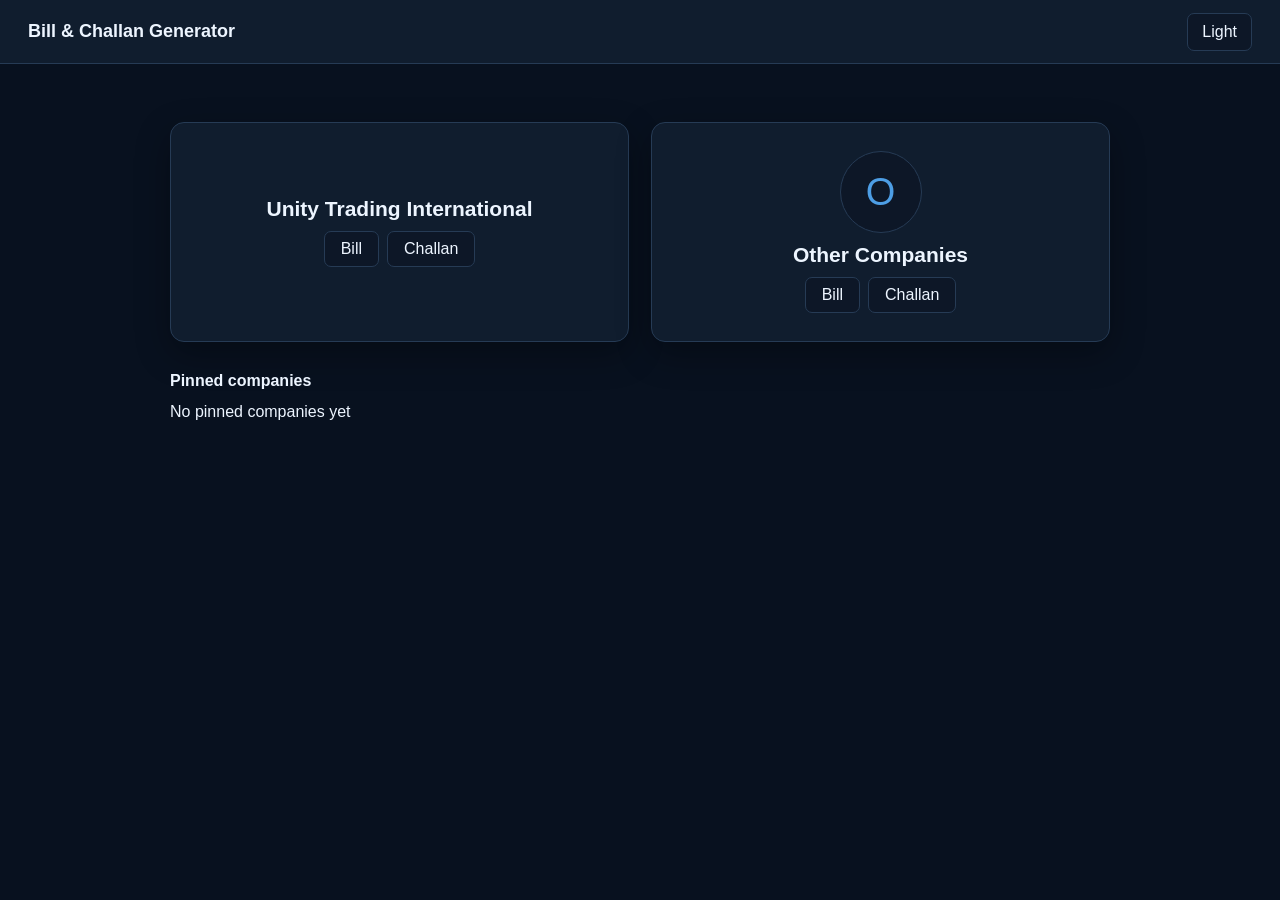
<file: index.html>
<!doctype html>
<html lang="en">
<head>
  <meta charset="utf-8">
  <meta name="viewport" content="width=device-width, initial-scale=1">
  <title>Bill & Challan Generator</title>
  <link rel="stylesheet" href="css/styles.css">
</head>
<body>
  <header class="topbar">
    <div class="brand">Bill & Challan Generator</div>
    <button class="icon-button" id="themeToggle" type="button" aria-label="Toggle theme">Dark</button>
  </header>

  <main class="landing">
    <section class="landing-grid">
      <button class="mode-card" id="unityCard" type="button">
        <strong>Unity Trading International</strong>
        <span class="mode-options">
          <span data-document-type="bill">Bill</span>
          <span data-document-type="challan">Challan</span>
        </span>
      </button>
      <button class="mode-card" id="otherCard" type="button">
        <span class="mode-icon">O</span>
        <strong>Other Companies</strong>
        <span class="mode-options">
          <span data-document-type="bill">Bill</span>
          <span data-document-type="challan">Challan</span>
        </span>
      </button>
    </section>

    <section class="pinned-section">
      <h2>Pinned companies</h2>
      <div id="pinnedCompanies" class="pin-row"></div>
    </section>
  </main>

  <script src="js/config.js"></script>
  <script src="js/storage.js"></script>
  <script src="js/app.js"></script>
</body>
</html>
</file>
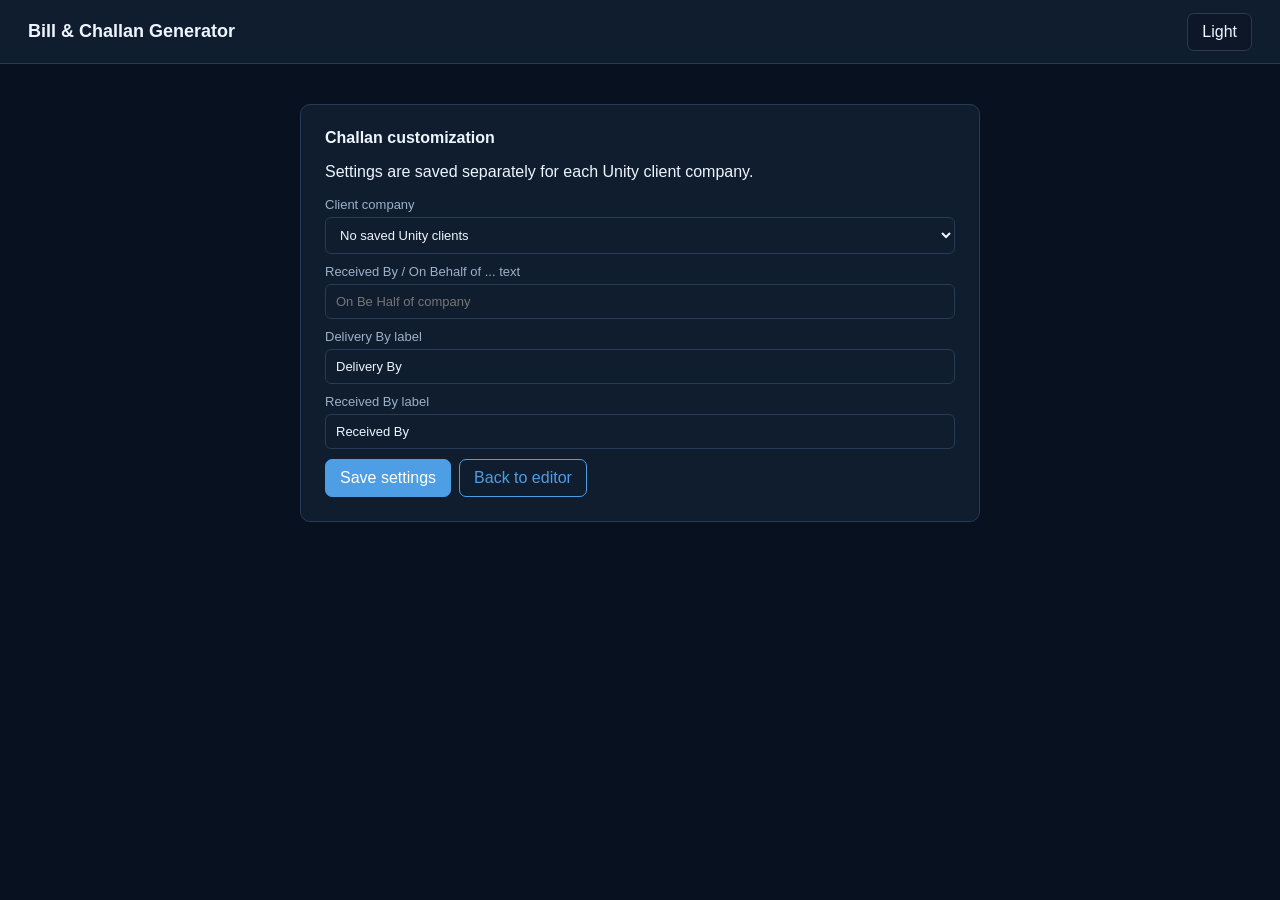
<file: customize.html>
<!doctype html>
<html lang="en">
<head>
  <meta charset="utf-8">
  <meta name="viewport" content="width=device-width, initial-scale=1">
  <title>Challan Customization</title>
  <link rel="stylesheet" href="css/styles.css">
</head>
<body>
  <header class="topbar">
    <a class="brand" href="index.html">Bill & Challan Generator</a>
    <button class="icon-button" id="themeToggle" type="button">Dark</button>
  </header>

  <main class="customize-layout">
    <section class="panel">
      <h1>Challan customization</h1>
      <p>Settings are saved separately for each Unity client company.</p>
      <label>Client company
        <select id="clientSelect"></select>
      </label>
      <label>Received By / On Behalf of ... text
        <input id="receivedText" type="text" placeholder="On Be Half of company">
      </label>
      <label>Delivery By label
        <input id="deliveryLabel" type="text" value="Delivery By">
      </label>
      <label>Received By label
        <input id="receivedLabel" type="text" value="Received By">
      </label>
      <div class="button-row">
        <button id="saveCustomization" class="button" type="button">Save settings</button>
        <a class="button ghost" href="generator.html?mode=unity">Back to editor</a>
      </div>
    </section>
  </main>

  <script src="js/config.js"></script>
  <script src="js/storage.js"></script>
  <script src="js/customize.js"></script>
</body>
</html>
</file>
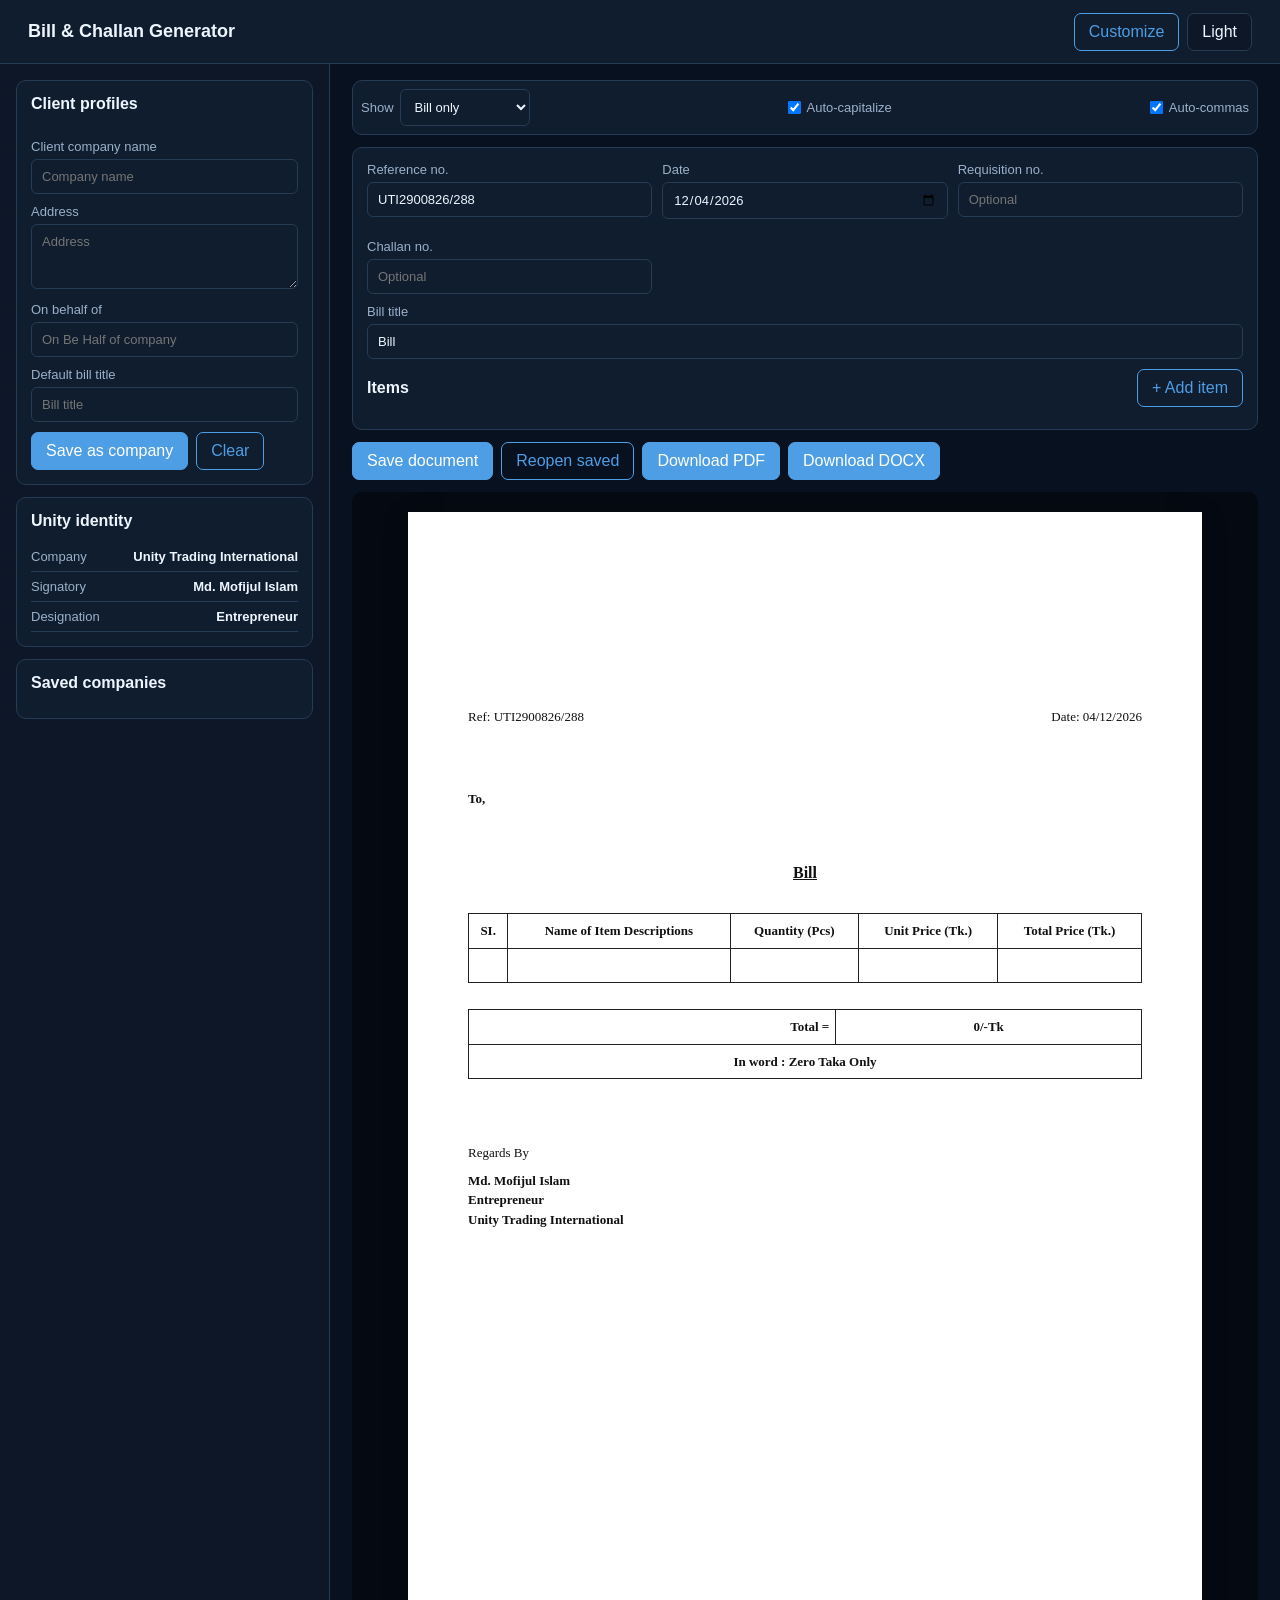
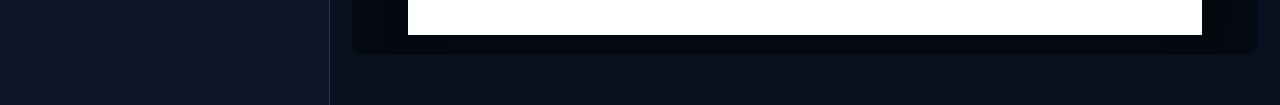
<file: generator.html>
<!doctype html>
<html lang="en">
<head>
  <meta charset="utf-8">
  <meta name="viewport" content="width=device-width, initial-scale=1">
  <title>Document Generator</title>
  <link rel="stylesheet" href="css/styles.css">
</head>
<body>
  <header class="topbar">
    <a class="brand" href="index.html">Bill & Challan Generator</a>
    <div class="top-actions">
      <a id="customizeLink" class="button ghost" href="customize.html">Customize</a>
      <button class="icon-button" id="themeToggle" type="button">Dark</button>
    </div>
  </header>

  <main class="generator-layout">
    <aside class="sidebar">
      <section class="panel">
        <h2>Client profiles</h2>
        <div id="pinnedEditor" class="pin-row compact"></div>

        <label>Client company name
          <input id="clientName" type="text" placeholder="Company name">
        </label>
        <label>Address
          <textarea id="clientAddress" rows="3" placeholder="Address"></textarea>
        </label>
        <label>On behalf of
          <input id="onBehalf" type="text" placeholder="On Be Half of company">
        </label>
        <label>Default bill title
          <input id="defaultBillTitle" type="text" placeholder="Bill title">
        </label>
        <div class="button-row">
          <button id="saveCompany" class="button" type="button">Save as company</button>
          <button id="clearProfile" class="button ghost" type="button">Clear</button>
        </div>
      </section>

      <section class="panel" id="otherIdentity">
        <h2>Other company</h2>
        <label>Company name
          <input id="otherCompanyName" type="text" placeholder="Company name">
        </label>
        <label>Signatory
          <input id="otherSignatory" type="text" placeholder="Signatory">
        </label>
        <label>Designation
          <input id="otherDesignation" type="text" placeholder="Designation">
        </label>
        <label>Reference no.
          <input id="otherRef" type="text" placeholder="Reference no.">
        </label>
        <label>Logo
          <input id="logoUpload" type="file" accept="image/*">
        </label>
      </section>

      <section class="panel" id="unityIdentity">
        <h2>Unity identity</h2>
        <div class="locked-field"><span>Company</span><strong>Unity Trading International</strong></div>
        <div class="locked-field"><span>Signatory</span><strong>Md. Mofijul Islam</strong></div>
        <div class="locked-field"><span>Designation</span><strong>Entrepreneur</strong></div>
      </section>

      <section class="panel">
        <h2>Saved companies</h2>
        <div id="companyList" class="company-list"></div>
      </section>
    </aside>

    <section class="workspace">
      <div class="toolbar">
        <label class="toggle">Show
          <select id="showType" style="width:auto;margin:0">
            <option value="both">Bill and challan</option>
            <option value="bill">Bill only</option>
            <option value="challan">Challan only</option>
          </select>
        </label>
        <label class="toggle"><input id="capitalizeToggle" type="checkbox" checked> Auto-capitalize</label>
        <label class="toggle"><input id="commaToggle" type="checkbox" checked> Auto-commas</label>
      </div>

      <section class="panel document-controls">
        <div class="field-grid">
          <label>Reference no.
            <input id="documentRef" type="text">
          </label>
          <label>Date
            <input id="documentDate" type="date">
          </label>
          <label id="requisitionWrap">Requisition no.
            <input id="requisitionNo" type="text" placeholder="Optional">
          </label>
          <label id="challanNoWrap" hidden>Challan no.
            <input id="challanNo" type="text" placeholder="Optional">
          </label>
        </div>

        <label id="billTitleWrap">Bill title
          <input id="billTitle" type="text" placeholder="Bill title">
        </label>

        <div class="items-head">
          <h2 id="itemsHeading">Items</h2>
          <button id="addRow" class="button ghost" type="button">+ Add item</button>
        </div>
        <div id="itemsTable"></div>
      </section>

      <div class="action-bar">
        <button id="saveDocument" class="button" type="button">Save document</button>
        <button id="reopenDocument" class="button ghost" type="button">Reopen saved</button>
        <button id="downloadPdf" class="button" type="button">Download PDF</button>
        <button id="downloadDocx" class="button" type="button">Download DOCX</button>
      </div>

      <section class="preview-shell">
        <div id="preview" class="a4-preview"></div>
      </section>
    </section>
  </main>

  <script src="js/config.js"></script>
  <script src="js/storage.js"></script>
  <script src="assets/html2pdf.bundle.min.js"></script>
  <script src="assets/docx.umd.js"></script>
  <script src="js/generator.js"></script>
</body>
</html>
</file>
<file: css/styles.css>
:root {
  --bg: #edf3fb;
  --surface: #ffffff;
  --surface-2: #f6f8fc;
  --text: #172033;
  --muted: #667085;
  --border: #d8e0ec;
  --primary: #1769aa;
  --primary-strong: #0f4d86;
  --shadow: 0 10px 30px rgba(27, 55, 95, .10);
}

[data-theme="dark"] {
  --bg: #08111f;
  --surface: #101d2e;
  --surface-2: #0d1727;
  --text: #edf5ff;
  --muted: #9bb0ca;
  --border: #263b55;
  --primary: #4d9ee5;
  --primary-strong: #77b6ee;
  --shadow: 0 12px 35px rgba(0, 0, 0, .32);
}

* { box-sizing: border-box; }
body {
  margin: 0;
  font-family: Arial, Helvetica, sans-serif;
  color: var(--text);
  background: var(--bg);
}
button, input, textarea, select { font: inherit; }
button, a { cursor: pointer; }

.topbar {
  height: 64px;
  display: flex;
  align-items: center;
  justify-content: space-between;
  padding: 0 28px;
  background: var(--surface);
  border-bottom: 1px solid var(--border);
  position: sticky;
  top: 0;
  z-index: 20;
}
.brand { color: var(--text); font-weight: 800; text-decoration: none; font-size: 18px; }
.top-actions { display: flex; gap: 8px; align-items: center; }
.icon-button, .button {
  border: 1px solid var(--primary);
  background: var(--primary);
  color: white;
  border-radius: 7px;
  min-height: 38px;
  padding: 8px 14px;
  text-decoration: none;
  display: inline-flex;
  align-items: center;
  justify-content: center;
}
.icon-button { background: var(--surface-2); color: var(--text); border-color: var(--border); }
.button.ghost { background: transparent; color: var(--primary); }

.landing { max-width: 980px; margin: 58px auto; padding: 0 20px; }
.landing-grid { display: grid; grid-template-columns: repeat(2, minmax(0, 1fr)); gap: 22px; }
.mode-card {
  min-height: 220px;
  border: 1px solid var(--border);
  border-radius: 14px;
  background: var(--surface);
  color: var(--text);
  box-shadow: var(--shadow);
  display: flex;
  flex-direction: column;
  align-items: center;
  justify-content: center;
  gap: 10px;
  font-size: 16px;
}
.mode-card:hover { border-color: var(--primary); transform: translateY(-2px); }
.mode-card strong { font-size: 21px; }
.mode-card span:last-child { color: var(--muted); }
.mode-icon { width: 82px; height: 82px; border-radius: 50%; background: var(--surface-2); border: 1px solid var(--border); display: grid; place-items: center; font-size: 38px; color: var(--primary); }
.mode-options { display: flex; gap: 8px; }
.mode-options span { border: 1px solid var(--border); border-radius: 7px; background: var(--surface-2); color: var(--text) !important; padding: 8px 16px; }
.pinned-section { margin-top: 30px; }
.pinned-section h2 { font-size: 16px; }
.pin-row { display: flex; gap: 8px; flex-wrap: wrap; }
.pin-row.compact { margin-bottom: 14px; max-height: 132px; overflow: auto; }
.pin-chip { border: 1px solid var(--border); border-radius: 999px; background: var(--surface); color: var(--text); padding: 8px 12px; }
.pin-chip:hover { border-color: var(--primary); }

.generator-layout { display: grid; grid-template-columns: 330px minmax(0, 1fr); min-height: calc(100vh - 64px); }
.sidebar { border-right: 1px solid var(--border); background: var(--surface-2); padding: 16px; overflow: auto; }
.workspace { min-width: 0; padding: 16px 22px 50px; }
.panel { background: var(--surface); border: 1px solid var(--border); border-radius: 10px; padding: 14px; margin-bottom: 12px; }
.panel h1, .panel h2 { margin: 0 0 12px; font-size: 16px; }
label { display: block; color: var(--muted); font-size: 13px; margin-bottom: 10px; }
input, textarea, select {
  width: 100%;
  border: 1px solid var(--border);
  border-radius: 6px;
  background: var(--surface);
  color: var(--text);
  padding: 9px 10px;
  margin-top: 5px;
  outline: none;
}
input:focus, textarea:focus, select:focus { border-color: var(--primary); }
.button-row, .action-bar, .items-head, .toolbar { display: flex; gap: 8px; align-items: center; }
.button-row { flex-wrap: wrap; }
.action-bar { margin: 12px 0; flex-wrap: wrap; }
.locked-field { display: flex; justify-content: space-between; gap: 10px; padding: 7px 0; border-bottom: 1px solid var(--border); font-size: 13px; }
.locked-field span { color: var(--muted); }
.locked-field strong { text-align: right; }
.company-list { display: grid; gap: 7px; }
.company-row { display: grid; grid-template-columns: 1fr auto; gap: 6px; align-items: center; border: 1px solid var(--border); border-radius: 7px; padding: 8px; }
.company-row strong { font-size: 13px; }
.company-actions { display: flex; gap: 4px; }
.mini-button { border: 1px solid var(--border); background: var(--surface-2); color: var(--text); border-radius: 5px; padding: 5px 7px; }
.mini-button.active { border-color: var(--primary); color: var(--primary); }

.toolbar { justify-content: space-between; background: var(--surface); border: 1px solid var(--border); border-radius: 10px; padding: 8px; margin-bottom: 12px; }
.segmented { display: flex; }
.segmented button { border: 1px solid var(--border); background: var(--surface-2); color: var(--text); padding: 8px 14px; }
.segmented button:first-child { border-radius: 7px 0 0 7px; }
.segmented button:last-child { border-radius: 0 7px 7px 0; }
.segmented button.active { background: var(--primary); border-color: var(--primary); color: white; }
.toggle { display: flex; align-items: center; gap: 6px; margin: 0; }
.toggle input { width: auto; margin: 0; }
.field-grid { display: grid; grid-template-columns: repeat(3, minmax(0, 1fr)); gap: 10px; }
.items-head { justify-content: space-between; }
.items-head h2 { margin: 0; }
#itemsTable { margin-top: 8px; }
.item-row { display: grid; grid-template-columns: 34px minmax(150px, 1.5fr) minmax(120px, 1fr) 90px 110px 110px 38px; gap: 7px; align-items: start; margin-bottom: 7px; }
.item-row.challan { grid-template-columns: 34px minmax(150px, 1.5fr) minmax(120px, 1fr) 110px 38px; }
.item-row input, .item-row textarea { margin: 0; height: 38px; }
.item-row textarea { height: 58px; resize: vertical; }
.item-row .row-number { height: 38px; display: grid; place-items: center; color: var(--muted); }
.remove-row { height: 38px; border: 1px solid #d66; background: transparent; color: #c33; border-radius: 6px; }

.preview-shell { overflow: auto; background: #9da8b4; padding: 20px; border-radius: 10px; }
[data-theme="dark"] .preview-shell { background: #050a12; }
.a4-preview { width: 794px; min-height: 1123px; margin: 0 auto; background: white; color: #111; box-shadow: 0 6px 24px rgba(0,0,0,.24); }
.document-page {
  width: 794px;
  min-height: 1123px;
  height: 1123px;
  padding: 45px 60px;
  display: flex;
  flex-direction: column;
  justify-content: center;
  position: relative;
  page-break-after: always;
  background: white;
  color: #111;
  font-family: "Times New Roman", serif;
  font-size: 13px;
  line-height: 1.5;
  overflow: hidden;
}
.document-page:last-child { page-break-after: auto; }
.document-page.centered { justify-content: center; }
.document-page.document-match { justify-content: flex-start; }
.document-page.document-match::before {
  content: "";
  display: block;
  flex: 1 1 0;
  min-height: 150px;
  max-height: 150px;
}
.document-page.document-match::after {
  content: "";
  display: block;
  flex: 1 1 0;
  min-height: 150px;
  max-height: 150px;
}
.doc-ref { display: flex; justify-content: space-between; gap: 20px; font-size: 13px; }
.doc-address { margin: 64px 0 44px; line-height: 1.28; }
.doc-address strong { display: block; margin-bottom: 2px; }
.doc-address-line { display: block; }
.doc-challan-no { margin: 8px 0 12px; }
.doc-title { text-align: center; margin: 8px 0 18px; font-size: 16px; font-weight: 700; text-decoration: underline; }
.doc-table { width: 100%; border-collapse: collapse; margin: 10px 0 16px; }
.doc-table th, .doc-table td { border: 1px solid #222; padding: 7px 6px; vertical-align: top; }
.doc-table th { text-align: center; }
.doc-table td.description { padding: 7px 10px; }
.doc-table td.description strong { display: block; }
.doc-table td.description .sub-description { display: block; text-align: center; }
.doc-table td:nth-child(1), .doc-table td:nth-child(3), .doc-table td:nth-child(4), .doc-table td:nth-child(5) { text-align: center; }
.doc-table.bills td:nth-child(2) { text-align: left; }
.doc-table.challan td:nth-child(2) { text-align: left; }
.doc-total { text-align: right; margin: 12px 0 8px; }
.doc-total strong { margin-left: 25px; }
.doc-words { text-align: right; margin: 8px 0 34px; }
.signature-area { display: grid; grid-template-columns: 1fr 1fr; gap: 80px; margin-top: 82px; }
.signature-block { min-height: 95px; display: flex; flex-direction: column; justify-content: flex-end; }
.signature-block.left { text-align: left; }
.signature-block.right { text-align: right; }
.signature-block strong { padding-top: 7px; }
.submitted { margin-top: 48px; width: 230px; text-align: left; }
.submitted strong { display: block; padding-top: 8px; }

.customize-layout { max-width: 720px; margin: 40px auto; padding: 0 20px; }
.customize-layout .panel { padding: 24px; }

@media (max-width: 980px) {
  .generator-layout { grid-template-columns: 1fr; }
  .sidebar { border-right: 0; border-bottom: 1px solid var(--border); }
  .field-grid { grid-template-columns: 1fr; }
  .item-row, .item-row.challan { grid-template-columns: 34px minmax(120px, 1fr) 90px 38px; }
  .item-row input:nth-last-of-type(2) { grid-column: 3; }
  .preview-shell { padding: 10px; }
  .a4-preview { transform-origin: top left; transform: scale(.72); margin-bottom: -314px; }
}
@media (max-width: 620px) {
  .landing-grid { grid-template-columns: 1fr; }
  .topbar { padding: 0 12px; }
  .toolbar { align-items: flex-start; flex-direction: column; }
  .a4-preview { transform: scale(.46); margin-bottom: -607px; }
}
@media print {
  @page { size: A4 portrait; margin: 0; }
  body { background: white; }
  .topbar, .sidebar, .toolbar, .action-bar, .document-controls { display: none !important; }
  .generator-layout { display: block; }
  .workspace { padding: 0; }
  .preview-shell { padding: 0; background: white; overflow: visible; }
  .a4-preview { width: auto; min-height: 0; box-shadow: none; }
}
</file>
